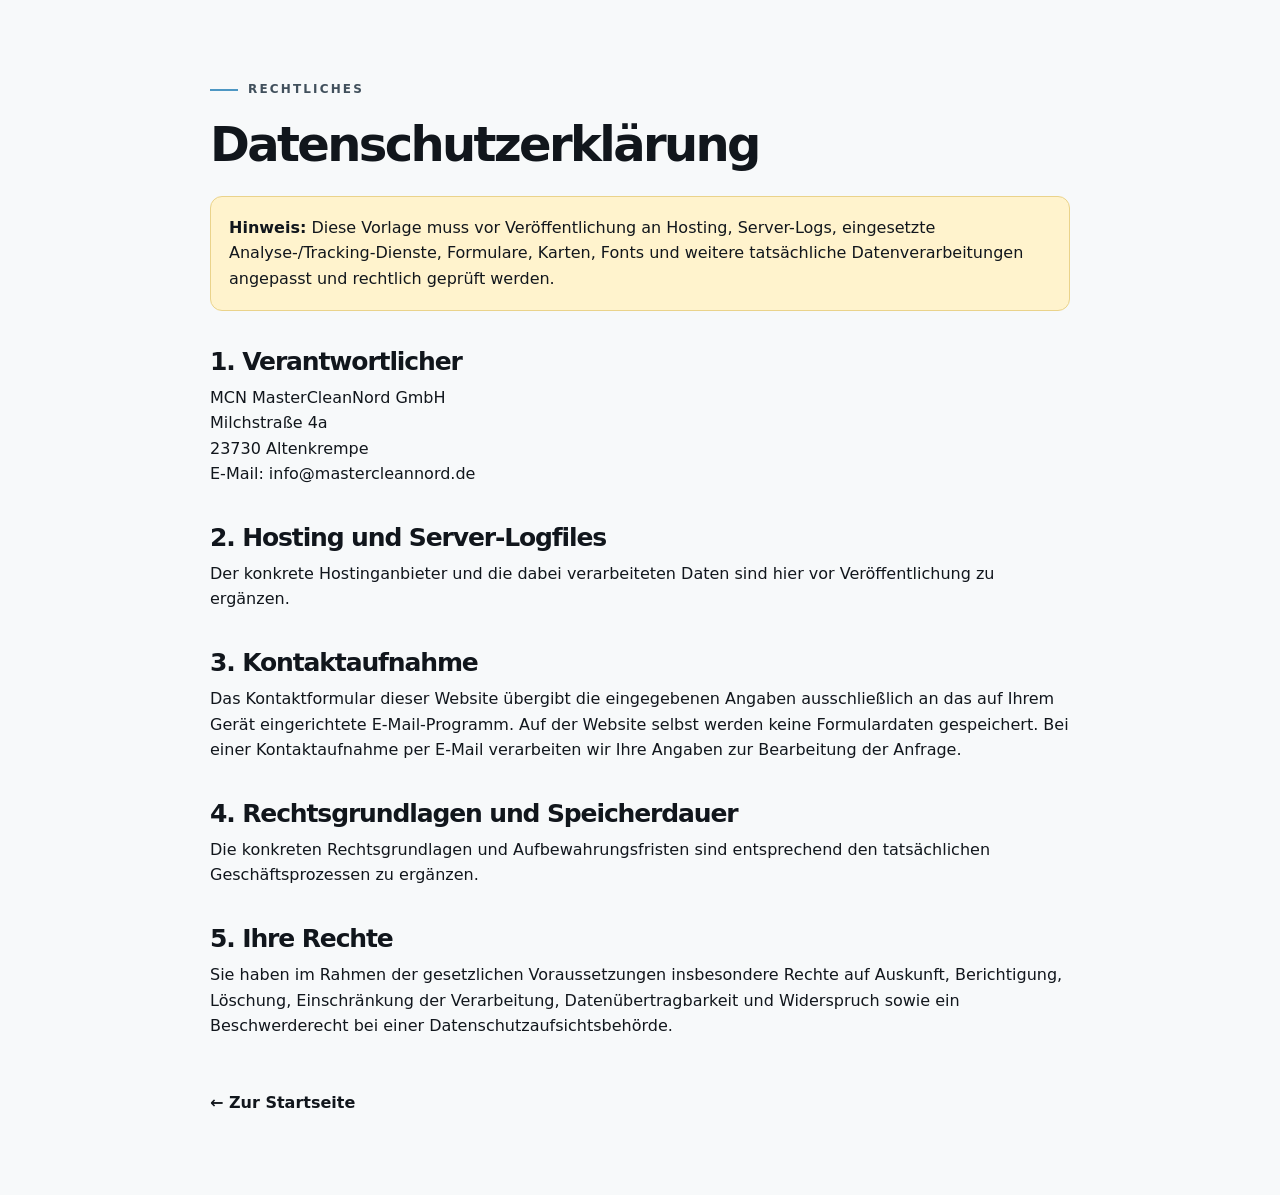
<file: datenschutz.html>
<!doctype html>
<html lang="de">
<head>
  <meta charset="utf-8"><meta name="viewport" content="width=device-width, initial-scale=1">
  <title>Datenschutz | MCN MasterCleanNord</title><link rel="stylesheet" href="styles.css">
  <style>.legal{max-width:900px;margin:0 auto;padding:80px 20px}.legal h1{font-size:48px}.legal h2{font-size:25px;margin:38px 0 10px}.notice{padding:18px;border-radius:12px;background:#fff3cd;border:1px solid #ead38b}.back{display:inline-block;margin-top:35px;font-weight:800}</style>
</head>
<body><main class="legal"><p class="eyebrow"><span></span> Rechtliches</p><h1>Datenschutzerklärung</h1><p class="notice"><strong>Hinweis:</strong> Diese Vorlage muss vor Veröffentlichung an Hosting, Server-Logs, eingesetzte Analyse-/Tracking-Dienste, Formulare, Karten, Fonts und weitere tatsächliche Datenverarbeitungen angepasst und rechtlich geprüft werden.</p><h2>1. Verantwortlicher</h2><p>MCN MasterCleanNord GmbH<br>Milchstraße 4a<br>23730 Altenkrempe<br>E-Mail: info@mastercleannord.de</p><h2>2. Hosting und Server-Logfiles</h2><p>Der konkrete Hostinganbieter und die dabei verarbeiteten Daten sind hier vor Veröffentlichung zu ergänzen.</p><h2>3. Kontaktaufnahme</h2><p>Das Kontaktformular dieser Website übergibt die eingegebenen Angaben ausschließlich an das auf Ihrem Gerät eingerichtete E-Mail-Programm. Auf der Website selbst werden keine Formulardaten gespeichert. Bei einer Kontaktaufnahme per E-Mail verarbeiten wir Ihre Angaben zur Bearbeitung der Anfrage.</p><h2>4. Rechtsgrundlagen und Speicherdauer</h2><p>Die konkreten Rechtsgrundlagen und Aufbewahrungsfristen sind entsprechend den tatsächlichen Geschäftsprozessen zu ergänzen.</p><h2>5. Ihre Rechte</h2><p>Sie haben im Rahmen der gesetzlichen Voraussetzungen insbesondere Rechte auf Auskunft, Berichtigung, Löschung, Einschränkung der Verarbeitung, Datenübertragbarkeit und Widerspruch sowie ein Beschwerderecht bei einer Datenschutzaufsichtsbehörde.</p><a class="back" href="index.html">← Zur Startseite</a></main></body></html>
</file>
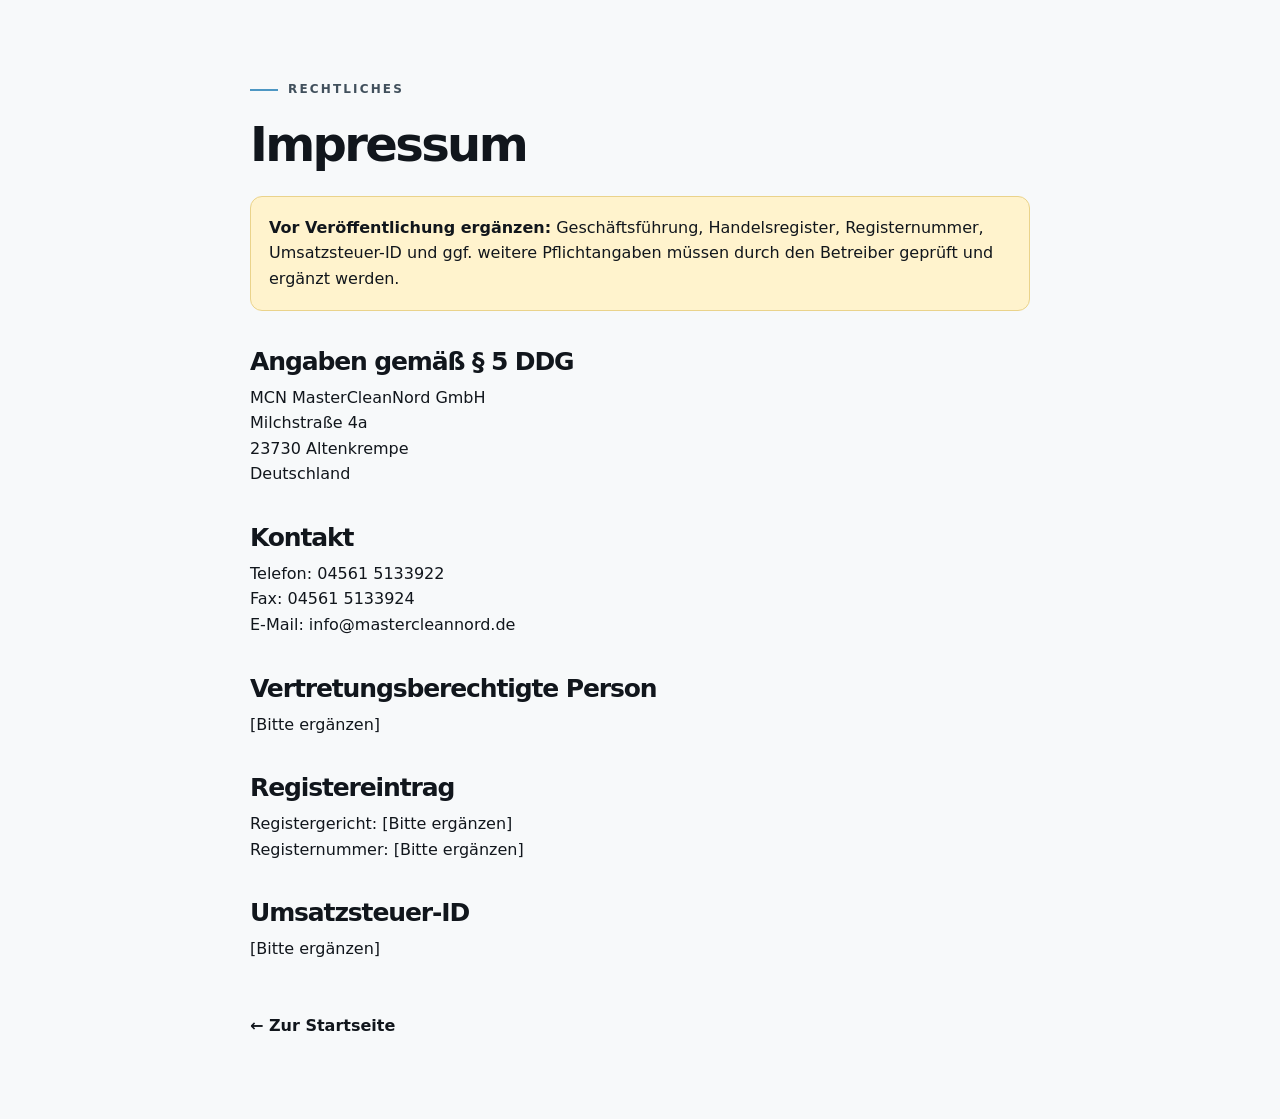
<file: impressum.html>
<!doctype html>
<html lang="de">
<head>
  <meta charset="utf-8"><meta name="viewport" content="width=device-width, initial-scale=1">
  <title>Impressum | MCN MasterCleanNord</title><link rel="stylesheet" href="styles.css">
  <style>.legal{max-width:820px;margin:0 auto;padding:80px 20px}.legal h1{font-size:48px}.legal h2{font-size:25px;margin:38px 0 10px}.notice{padding:18px;border-radius:12px;background:#fff3cd;border:1px solid #ead38b}.back{display:inline-block;margin-top:35px;font-weight:800}</style>
</head>
<body><main class="legal"><p class="eyebrow"><span></span> Rechtliches</p><h1>Impressum</h1><p class="notice"><strong>Vor Veröffentlichung ergänzen:</strong> Geschäftsführung, Handelsregister, Registernummer, Umsatzsteuer-ID und ggf. weitere Pflichtangaben müssen durch den Betreiber geprüft und ergänzt werden.</p><h2>Angaben gemäß § 5 DDG</h2><p>MCN MasterCleanNord GmbH<br>Milchstraße 4a<br>23730 Altenkrempe<br>Deutschland</p><h2>Kontakt</h2><p>Telefon: 04561 5133922<br>Fax: 04561 5133924<br>E-Mail: info@mastercleannord.de</p><h2>Vertretungsberechtigte Person</h2><p>[Bitte ergänzen]</p><h2>Registereintrag</h2><p>Registergericht: [Bitte ergänzen]<br>Registernummer: [Bitte ergänzen]</p><h2>Umsatzsteuer-ID</h2><p>[Bitte ergänzen]</p><a class="back" href="index.html">← Zur Startseite</a></main></body></html>
</file>
<file: styles.css>
:root {
  --ink: #11161c;
  --ink-2: #1c252e;
  --muted: #66717c;
  --line: #dbe1e5;
  --paper: #f7f9fa;
  --white: #ffffff;
  --ice: #b9def3;
  --ice-2: #dff0fa;
  --blue: #4d97c3;
  --blue-deep: #16384b;
  --shadow: 0 24px 70px rgba(15, 31, 43, .13);
  --radius: 24px;
  --container: 1180px;
}

* { box-sizing: border-box; }
html { scroll-behavior: smooth; }
body {
  margin: 0;
  color: var(--ink);
  background: var(--paper);
  font-family: Inter, ui-sans-serif, system-ui, -apple-system, BlinkMacSystemFont, "Segoe UI", sans-serif;
  line-height: 1.6;
  -webkit-font-smoothing: antialiased;
}
img { max-width: 100%; display: block; }
a { color: inherit; text-decoration: none; }
button, input, textarea, select { font: inherit; }
button { color: inherit; }

.container { width: min(var(--container), calc(100% - 40px)); margin-inline: auto; }
.section-pad { padding: 120px 0; }
.sr-only { position: absolute; width: 1px; height: 1px; padding: 0; margin: -1px; overflow: hidden; clip: rect(0,0,0,0); white-space: nowrap; border: 0; }
.skip-link { position: fixed; top: 10px; left: 10px; z-index: 999; transform: translateY(-150%); background: var(--ink); color: white; padding: 10px 14px; border-radius: 8px; }
.skip-link:focus { transform: translateY(0); }

.site-header {
  position: sticky;
  top: 0;
  z-index: 100;
  padding: 14px 0;
  background: rgba(247,249,250,.88);
  border-bottom: 1px solid rgba(17,22,28,.07);
  backdrop-filter: blur(18px);
}
.header-shell { display: flex; align-items: center; justify-content: space-between; gap: 30px; }
.brand {
  position: relative;
  display: grid;
  place-items: center;
  width: 205px;
  height: 64px;
  border-radius: 14px;
  overflow: hidden;
  isolation: isolate;
  box-shadow: inset 0 0 0 1px rgba(17,22,28,.08);
}
.brand-bg {
  position: absolute;
  inset: 0;
  background: linear-gradient(90deg, #eef2f4 0 66%, #6faed1 66% 100%);
  z-index: -1;
}
.brand img { width: 175px; }
.primary-nav { display: flex; align-items: center; gap: 30px; font-size: 14px; font-weight: 650; }
.primary-nav > a:not(.nav-cta) { position: relative; }
.primary-nav > a:not(.nav-cta)::after { content: ""; position: absolute; left: 0; right: 100%; bottom: -6px; height: 2px; background: var(--blue); transition: right .25s ease; }
.primary-nav > a:not(.nav-cta):hover::after { right: 0; }
.nav-cta { padding: 13px 18px; background: var(--ink); color: white; border-radius: 12px; }
.menu-toggle { display: none; border: 0; background: transparent; padding: 8px; cursor: pointer; }
.menu-toggle span:not(.sr-only) { display: block; width: 24px; height: 2px; background: var(--ink); margin: 5px 0; transition: .25s; }

.hero { position: relative; min-height: 760px; display: flex; align-items: center; overflow: hidden; background: linear-gradient(180deg, #f7f9fa, #eef5f9); }
.hero::before { content: ""; position: absolute; inset: 0; background-image: linear-gradient(rgba(17,22,28,.035) 1px, transparent 1px), linear-gradient(90deg, rgba(17,22,28,.035) 1px, transparent 1px); background-size: 72px 72px; mask-image: linear-gradient(to bottom, black, transparent 78%); }
.hero-orb { position: absolute; border-radius: 50%; filter: blur(2px); opacity: .6; }
.hero-orb-one { width: 430px; height: 430px; background: radial-gradient(circle, rgba(185,222,243,.9), rgba(185,222,243,0)); right: 4%; top: 5%; }
.hero-orb-two { width: 300px; height: 300px; background: radial-gradient(circle, rgba(255,255,255,.95), rgba(255,255,255,0)); left: 15%; bottom: 0; }
.hero-grid { position: relative; display: grid; grid-template-columns: 1.02fr .98fr; align-items: center; gap: 70px; }
.eyebrow { margin: 0 0 22px; display: flex; align-items: center; gap: 10px; text-transform: uppercase; letter-spacing: .18em; font-size: 12px; font-weight: 800; color: #41505c; }
.eyebrow span { width: 28px; height: 2px; background: var(--blue); }
.eyebrow.light { color: rgba(255,255,255,.68); }
.eyebrow.light span { background: var(--ice); }
h1, h2, h3, p { margin-top: 0; }
h1 { margin-bottom: 28px; font-size: clamp(54px, 6vw, 90px); line-height: .97; letter-spacing: -.055em; font-weight: 750; }
h1 em { font-style: normal; color: var(--blue); font-weight: 500; }
.hero-lead { max-width: 670px; font-size: 19px; line-height: 1.75; color: #4e5b66; }
.hero-actions { display: flex; flex-wrap: wrap; gap: 12px; margin: 36px 0 48px; }
.button { display: inline-flex; justify-content: center; align-items: center; gap: 10px; min-height: 54px; padding: 14px 22px; border-radius: 13px; font-size: 14px; font-weight: 800; border: 1px solid transparent; transition: transform .2s ease, box-shadow .2s ease, background .2s ease; cursor: pointer; }
.button:hover { transform: translateY(-2px); }
.button-dark { background: var(--ink); color: white; box-shadow: 0 12px 28px rgba(17,22,28,.18); }
.button-dark:hover { box-shadow: 0 16px 34px rgba(17,22,28,.25); }
.button-ghost { border-color: #cbd4da; background: rgba(255,255,255,.55); }
.button-icon { display: grid; place-items: center; width: 26px; height: 26px; border-radius: 8px; background: var(--ice); }
.button-light { background: var(--ice); color: var(--ink); }
.trust-row { display: grid; grid-template-columns: repeat(3, 1fr); gap: 18px; padding-top: 24px; border-top: 1px solid #d5dee4; }
.trust-row div { display: grid; grid-template-columns: auto 1fr; align-items: start; gap: 10px; }
.trust-row strong { color: var(--blue); font-size: 12px; }
.trust-row span { font-size: 13px; color: #48545f; line-height: 1.35; }

.hero-visual { position: relative; min-height: 580px; display: grid; place-items: center; }
.visual-card { position: relative; width: min(100%, 500px); overflow: hidden; border: 1px solid rgba(255,255,255,.9); border-radius: 30px; background: rgba(255,255,255,.68); box-shadow: var(--shadow); backdrop-filter: blur(16px); }
.visual-card::after { content: ""; position: absolute; inset: 0; pointer-events: none; border-radius: inherit; box-shadow: inset 0 0 0 1px rgba(17,22,28,.05); }
.visual-topline { display: flex; justify-content: space-between; align-items: center; padding: 20px 22px; font-size: 11px; font-weight: 800; text-transform: uppercase; letter-spacing: .12em; border-bottom: 1px solid rgba(17,22,28,.08); }
.status { display: flex; align-items: center; gap: 7px; color: #4d5963; }
.status i { width: 8px; height: 8px; border-radius: 50%; background: #5dc693; box-shadow: 0 0 0 5px rgba(93,198,147,.14); }
.building-scene { position: relative; height: 390px; overflow: hidden; background: linear-gradient(145deg, #f7fbfd 0 42%, #b9def3 42% 100%); }
.building-scene::before { content: ""; position: absolute; inset: 0; background: linear-gradient(110deg, transparent 20%, rgba(255,255,255,.75) 45%, transparent 61%); transform: translateX(-50%); animation: sweep 7s ease-in-out infinite; }
.sky-glow { position: absolute; width: 220px; height: 220px; border-radius: 50%; background: radial-gradient(circle, rgba(255,255,255,.95), rgba(255,255,255,0)); right: 15px; top: -40px; }
.building { position: absolute; bottom: 54px; border-radius: 7px 7px 0 0; box-shadow: 0 18px 35px rgba(20,45,59,.13); }
.building-back { width: 150px; height: 220px; left: 38px; background: #d8e6ed; transform: skewY(-5deg); }
.building-main { width: 250px; height: 300px; left: 138px; padding: 26px 22px; display: grid; grid-template-columns: repeat(3, 1fr); grid-template-rows: repeat(4, 1fr); gap: 12px; background: linear-gradient(135deg, #1a252e, #315568); clip-path: polygon(0 16%, 100% 0, 100% 100%, 0 100%); }
.building-main span { border-radius: 3px; background: linear-gradient(135deg, rgba(185,222,243,.48), rgba(255,255,255,.92)); box-shadow: inset 0 0 0 1px rgba(255,255,255,.25); }
.ground-line { position: absolute; left: 25px; right: 25px; bottom: 52px; height: 2px; background: rgba(17,22,28,.2); }
.shine { position: absolute; background: rgba(255,255,255,.75); transform: rotate(-22deg); filter: blur(.3px); }
.shine-one { width: 12px; height: 180px; right: 90px; top: 95px; }
.shine-two { width: 5px; height: 90px; right: 125px; top: 160px; }
.spark { position: absolute; color: white; text-shadow: 0 4px 16px rgba(40,97,130,.35); }
.spark-one { font-size: 36px; top: 60px; right: 60px; }
.spark-two { font-size: 22px; top: 110px; right: 125px; }
.visual-footer { display: grid; grid-template-columns: repeat(3, 1fr); border-top: 1px solid rgba(17,22,28,.08); }
.visual-footer div { padding: 18px; border-right: 1px solid rgba(17,22,28,.08); }
.visual-footer div:last-child { border: 0; }
.visual-footer span, .visual-footer strong { display: block; }
.visual-footer span { font-size: 10px; text-transform: uppercase; letter-spacing: .12em; color: #75818b; }
.visual-footer strong { margin-top: 4px; font-size: 14px; }
.floating-badge { position: absolute; display: flex; align-items: center; gap: 9px; padding: 11px 16px; border-radius: 999px; background: rgba(255,255,255,.92); box-shadow: 0 14px 34px rgba(17,22,28,.15); font-size: 12px; font-weight: 800; animation: float 5s ease-in-out infinite; }
.floating-badge span { display: grid; place-items: center; width: 25px; height: 25px; border-radius: 50%; background: var(--ice); }
.badge-a { left: -10px; top: 80px; }
.badge-b { right: -15px; bottom: 70px; animation-delay: -2.3s; }

.intro-strip { background: var(--ice); border-top: 1px solid rgba(17,22,28,.07); border-bottom: 1px solid rgba(17,22,28,.07); }
.strip-grid { min-height: 126px; display: grid; grid-template-columns: 1fr auto; align-items: center; gap: 40px; }
.strip-grid p { margin: 0; max-width: 780px; font-size: clamp(21px, 2.3vw, 30px); line-height: 1.35; letter-spacing: -.02em; }
.strip-grid a { font-size: 13px; font-weight: 800; text-transform: uppercase; letter-spacing: .08em; }
.strip-grid a span { margin-left: 8px; }

.section-heading { display: grid; grid-template-columns: 1fr .65fr; align-items: end; gap: 70px; margin-bottom: 54px; }
h2 { margin-bottom: 0; font-size: clamp(42px, 5vw, 68px); line-height: 1.04; letter-spacing: -.045em; }
.section-heading > p { margin: 0 0 4px; color: var(--muted); font-size: 17px; line-height: 1.7; }
.services { background: var(--white); }
.service-grid { display: grid; grid-template-columns: repeat(4, 1fr); border-top: 1px solid var(--line); border-left: 1px solid var(--line); }
.service-card { position: relative; min-height: 320px; padding: 28px; display: flex; flex-direction: column; border-right: 1px solid var(--line); border-bottom: 1px solid var(--line); background: white; transition: background .3s ease, transform .3s ease, box-shadow .3s ease; overflow: hidden; }
.service-card::before { content: ""; position: absolute; width: 180px; height: 180px; border-radius: 50%; background: var(--ice-2); right: -120px; top: -120px; transition: transform .35s ease; }
.service-card:hover { z-index: 2; transform: translateY(-5px); background: #fbfdfe; box-shadow: 0 18px 40px rgba(17,22,28,.08); }
.service-card:hover::before { transform: scale(1.7); }
.service-number { position: absolute; right: 20px; top: 18px; font-size: 11px; color: #8d98a0; }
.service-icon { position: relative; display: grid; place-items: center; width: 48px; height: 48px; margin-bottom: 34px; border-radius: 14px; background: var(--ice); font-size: 22px; }
.service-card h3 { margin-bottom: 13px; font-size: 20px; line-height: 1.25; }
.service-card p { margin-bottom: 24px; color: var(--muted); font-size: 14px; }
.service-card a { margin-top: auto; font-size: 12px; font-weight: 850; text-transform: uppercase; letter-spacing: .1em; }
.service-card a span { margin-left: 6px; color: var(--blue); }

.benefits { overflow: hidden; background: #eef5f9; }
.benefits-grid { display: grid; grid-template-columns: .92fr 1.08fr; align-items: center; gap: 90px; }
.before-after { position: relative; height: 610px; display: grid; grid-template-columns: 1fr 1fr; overflow: hidden; border-radius: 30px; box-shadow: var(--shadow); background: white; }
.pane { position: relative; overflow: hidden; }
.pane span { position: absolute; z-index: 2; top: 20px; left: 20px; padding: 6px 10px; border-radius: 999px; background: rgba(255,255,255,.82); font-size: 10px; font-weight: 850; text-transform: uppercase; letter-spacing: .12em; }
.pane-left { background: linear-gradient(150deg, #8d979d, #d2d7da); }
.pane-left::before, .pane-right::before { content: ""; position: absolute; width: 220px; height: 480px; bottom: 0; }
.pane-left::before { right: -50px; background: linear-gradient(125deg, #535f66, #73848e); clip-path: polygon(25% 0, 100% 12%, 100% 100%, 0 100%); }
.pane-right { background: linear-gradient(145deg, #eff8fc, #b9def3); }
.pane-right::before { left: -50px; background: linear-gradient(125deg, #1c2b35, #41677c); clip-path: polygon(0 12%, 75% 0, 100% 100%, 0 100%); }
.dust { position: absolute; border-radius: 50%; background: rgba(70,80,86,.32); filter: blur(1px); }
.d1 { width: 70px; height: 70px; left: 28px; bottom: 100px; }
.d2 { width: 24px; height: 24px; left: 130px; bottom: 230px; }
.d3 { width: 40px; height: 40px; right: 20px; top: 170px; }
.clean-spark { position: absolute; z-index: 3; color: white; font-style: normal; text-shadow: 0 5px 20px rgba(19,65,90,.35); }
.s1 { right: 28px; top: 110px; font-size: 44px; }
.s2 { right: 110px; top: 185px; font-size: 24px; }
.split-handle { position: absolute; z-index: 5; left: 50%; top: 50%; transform: translate(-50%,-50%); display: grid; place-items: center; width: 52px; height: 52px; border-radius: 50%; background: white; box-shadow: 0 10px 30px rgba(17,22,28,.18); font-size: 20px; }
.before-after::after { content: ""; position: absolute; left: 50%; top: 0; bottom: 0; width: 2px; background: rgba(255,255,255,.9); }
.quality-note { position: absolute; right: -34px; bottom: -24px; display: flex; align-items: center; gap: 14px; padding: 18px 22px; border-radius: 16px; background: var(--ink); color: white; box-shadow: 0 16px 40px rgba(17,22,28,.24); }
.quality-note strong { font-size: 22px; letter-spacing: .08em; }
.quality-note span { font-size: 12px; color: rgba(255,255,255,.67); }
.benefits-visual { position: relative; }
.section-lead { margin: 28px 0 38px; color: var(--muted); font-size: 17px; line-height: 1.75; }
.feature-list { border-top: 1px solid #cfdae0; }
.feature-list > div { display: grid; grid-template-columns: 42px 1fr; gap: 18px; padding: 20px 0; border-bottom: 1px solid #cfdae0; }
.feature-list > div > span { color: var(--blue); font-size: 11px; font-weight: 800; }
.feature-list p { margin: 0; color: #66717b; font-size: 14px; }
.feature-list strong { display: block; margin-bottom: 4px; color: var(--ink); font-size: 16px; }

.process { background: var(--ink); color: white; }
.process-heading { align-items: end; }
.process-heading h2 { color: white; }
.process-heading .button { justify-self: end; margin-bottom: 5px; }
.process-grid { display: grid; grid-template-columns: repeat(4, 1fr); margin-top: 70px; }
.process-step { padding-right: 28px; }
.process-step > span { color: var(--ice); font-size: 14px; font-weight: 800; }
.process-step .line { height: 1px; margin: 17px 0 34px; background: rgba(255,255,255,.24); position: relative; }
.process-step .line::before { content: ""; position: absolute; left: 0; top: -3px; width: 7px; height: 7px; border-radius: 50%; background: var(--ice); }
.process-step h3 { margin-bottom: 12px; font-size: 22px; }
.process-step p { margin: 0; color: rgba(255,255,255,.58); font-size: 14px; }

.about { background: white; }
.about-grid { display: grid; grid-template-columns: .78fr 1.22fr; gap: 100px; }
.big-text { margin-bottom: 44px; font-size: clamp(26px, 3vw, 38px); line-height: 1.4; letter-spacing: -.025em; }
.about-columns { display: grid; grid-template-columns: 1fr 1fr; gap: 40px; color: var(--muted); }
.text-link { display: inline-flex; gap: 15px; margin-top: 35px; padding-bottom: 6px; border-bottom: 1px solid var(--ink); font-size: 13px; font-weight: 850; text-transform: uppercase; letter-spacing: .1em; }

.contact { background: linear-gradient(135deg, #214355, #0f1a22); color: white; }
.contact-shell { display: grid; grid-template-columns: .82fr 1.18fr; gap: 90px; align-items: start; }
.contact-copy { position: sticky; top: 130px; }
.contact-copy > p:not(.eyebrow) { max-width: 500px; margin: 28px 0 40px; color: rgba(255,255,255,.64); font-size: 17px; }
.contact-details { display: grid; gap: 0; border-top: 1px solid rgba(255,255,255,.16); }
.contact-details > * { padding: 18px 0; border-bottom: 1px solid rgba(255,255,255,.16); }
.contact-details span, .contact-details strong { display: block; }
.contact-details span { margin-bottom: 5px; color: rgba(255,255,255,.44); text-transform: uppercase; letter-spacing: .12em; font-size: 10px; }
.contact-details strong { font-size: 17px; }
.contact-form { padding: 36px; border-radius: 26px; background: rgba(255,255,255,.08); border: 1px solid rgba(255,255,255,.12); backdrop-filter: blur(14px); }
.form-row { display: grid; grid-template-columns: 1fr 1fr; gap: 18px; }
.contact-form label { display: block; margin-bottom: 18px; color: rgba(255,255,255,.72); font-size: 12px; font-weight: 750; }
.contact-form input, .contact-form textarea, .contact-form select { width: 100%; margin-top: 8px; padding: 14px 15px; border: 1px solid rgba(255,255,255,.2); border-radius: 11px; outline: 0; background: rgba(255,255,255,.08); color: white; transition: border .2s, background .2s; }
.contact-form input::placeholder, .contact-form textarea::placeholder { color: rgba(255,255,255,.34); }
.contact-form select option { color: var(--ink); }
.contact-form input:focus, .contact-form textarea:focus, .contact-form select:focus { border-color: var(--ice); background: rgba(255,255,255,.13); }
.checkbox { display: grid !important; grid-template-columns: 18px 1fr; gap: 10px; align-items: start; font-weight: 450 !important; line-height: 1.45; }
.checkbox input { width: 16px; height: 16px; margin: 2px 0 0; accent-color: var(--ice); }
.form-submit { width: 100%; border: 0; }
.form-note { margin: 12px 0 0; text-align: center; color: rgba(255,255,255,.42); font-size: 11px; }

.faq { background: var(--paper); }
.faq-grid { display: grid; grid-template-columns: .7fr 1.3fr; gap: 100px; }
.faq-heading > p:last-child { margin-top: 24px; color: var(--muted); }
.accordion { border-top: 1px solid var(--line); }
details { border-bottom: 1px solid var(--line); }
summary { list-style: none; display: flex; justify-content: space-between; gap: 30px; align-items: center; padding: 24px 0; cursor: pointer; font-size: 18px; font-weight: 750; }
summary::-webkit-details-marker { display: none; }
summary span { display: grid; place-items: center; width: 30px; height: 30px; flex: 0 0 30px; border-radius: 50%; background: var(--ice); transition: transform .25s; }
details[open] summary span { transform: rotate(45deg); }
details p { max-width: 760px; padding: 0 52px 24px 0; color: var(--muted); }

.site-footer { padding: 72px 0 24px; background: #0c1116; color: white; }
.footer-top { display: grid; grid-template-columns: .62fr 1.38fr; gap: 80px; align-items: start; padding-bottom: 54px; }
.footer-brand { width: 230px; height: 76px; }
.footer-brand img { width: 195px; }
.footer-nav { display: grid; grid-template-columns: repeat(3, 1fr); gap: 40px; }
.footer-nav div { display: flex; flex-direction: column; gap: 10px; }
.footer-nav span { margin-bottom: 7px; color: rgba(255,255,255,.35); font-size: 10px; font-weight: 850; text-transform: uppercase; letter-spacing: .14em; }
.footer-nav a { color: rgba(255,255,255,.75); font-size: 14px; }
.footer-nav a:hover { color: white; }
.footer-bottom { display: flex; justify-content: space-between; align-items: center; padding-top: 24px; border-top: 1px solid rgba(255,255,255,.1); color: rgba(255,255,255,.4); font-size: 12px; }
.footer-bottom p { margin: 0; }
.footer-bottom a { color: rgba(255,255,255,.72); }

.toast { position: fixed; z-index: 200; left: 50%; bottom: 24px; transform: translate(-50%, 130%); padding: 13px 18px; border-radius: 12px; background: var(--ink); color: white; box-shadow: 0 16px 44px rgba(0,0,0,.25); font-size: 13px; transition: transform .3s ease; }
.toast.show { transform: translate(-50%, 0); }

.reveal { opacity: 0; transform: translateY(24px); transition: opacity .7s ease, transform .7s cubic-bezier(.2,.65,.25,1); }
.reveal.is-visible { opacity: 1; transform: none; }
.delay-1 { transition-delay: .1s; }
.delay-2 { transition-delay: .2s; }
.delay-3 { transition-delay: .3s; }

@keyframes float { 0%,100% { transform: translateY(0); } 50% { transform: translateY(-10px); } }
@keyframes sweep { 0%,35% { transform: translateX(-70%); } 70%,100% { transform: translateX(110%); } }

@media (max-width: 1020px) {
  .section-pad { padding: 95px 0; }
  .hero { min-height: auto; }
  .hero-grid { grid-template-columns: 1fr; gap: 35px; }
  .hero-copy { padding-top: 30px; }
  .hero-visual { min-height: 520px; }
  .service-grid { grid-template-columns: repeat(2, 1fr); }
  .benefits-grid { grid-template-columns: 1fr; gap: 70px; }
  .before-after { height: 540px; }
  .quality-note { right: 18px; }
  .contact-shell { grid-template-columns: 1fr; }
  .contact-copy { position: static; }
  .faq-grid { grid-template-columns: 1fr; gap: 50px; }
}

@media (max-width: 860px) {
  .menu-toggle { display: block; }
  .primary-nav { position: fixed; left: 20px; right: 20px; top: 92px; display: flex; flex-direction: column; align-items: stretch; gap: 0; padding: 14px; border: 1px solid var(--line); border-radius: 18px; background: rgba(255,255,255,.97); box-shadow: var(--shadow); transform: translateY(-15px); opacity: 0; pointer-events: none; transition: .25s; }
  .primary-nav.open { transform: translateY(0); opacity: 1; pointer-events: auto; }
  .primary-nav a { padding: 13px 12px; }
  .nav-cta { margin-top: 7px; text-align: center; }
  .menu-toggle.active span:nth-child(1) { transform: translateY(7px) rotate(45deg); }
  .menu-toggle.active span:nth-child(2) { opacity: 0; }
  .menu-toggle.active span:nth-child(3) { transform: translateY(-7px) rotate(-45deg); }
  .section-heading, .about-grid, .footer-top { grid-template-columns: 1fr; gap: 35px; }
  .process-grid { grid-template-columns: 1fr 1fr; gap: 45px 20px; }
  .about-columns { gap: 25px; }
  .footer-nav { margin-top: 12px; }
}

@media (max-width: 620px) {
  .container { width: min(100% - 28px, var(--container)); }
  .section-pad { padding: 74px 0; }
  .site-header { padding: 10px 0; }
  .brand { width: 168px; height: 52px; border-radius: 11px; }
  .brand img { width: 145px; }
  .primary-nav { top: 76px; }
  h1 { font-size: 52px; }
  h2 { font-size: 40px; }
  .hero { padding-top: 54px; }
  .hero-lead { font-size: 16px; }
  .hero-actions { flex-direction: column; }
  .button { width: 100%; }
  .trust-row { grid-template-columns: 1fr; }
  .hero-visual { min-height: 420px; }
  .visual-card { border-radius: 22px; }
  .building-scene { height: 300px; }
  .building-main { width: 185px; height: 230px; left: 93px; padding: 25px 16px 18px; gap: 8px; }
  .building-back { width: 120px; height: 180px; left: 20px; }
  .visual-footer div { padding: 13px 9px; }
  .visual-footer strong { font-size: 12px; }
  .floating-badge { display: none; }
  .strip-grid { grid-template-columns: 1fr; gap: 20px; padding: 28px 0; }
  .section-heading { margin-bottom: 35px; }
  .service-grid { grid-template-columns: 1fr; }
  .service-card { min-height: 270px; }
  .before-after { height: 430px; border-radius: 22px; }
  .pane-left::before, .pane-right::before { width: 160px; height: 330px; }
  .quality-note { left: 18px; right: auto; bottom: -30px; }
  .process-grid { grid-template-columns: 1fr; }
  .process-heading .button { justify-self: stretch; }
  .about-columns, .form-row, .footer-nav { grid-template-columns: 1fr; }
  .contact-form { padding: 23px; }
  .contact-details strong { font-size: 15px; }
  summary { font-size: 16px; }
  .footer-bottom { align-items: flex-start; gap: 15px; flex-direction: column; }
}

@media (prefers-reduced-motion: reduce) {
  html { scroll-behavior: auto; }
  *, *::before, *::after { animation-duration: .01ms !important; animation-iteration-count: 1 !important; transition-duration: .01ms !important; }
  .reveal { opacity: 1; transform: none; }
}
</file>
